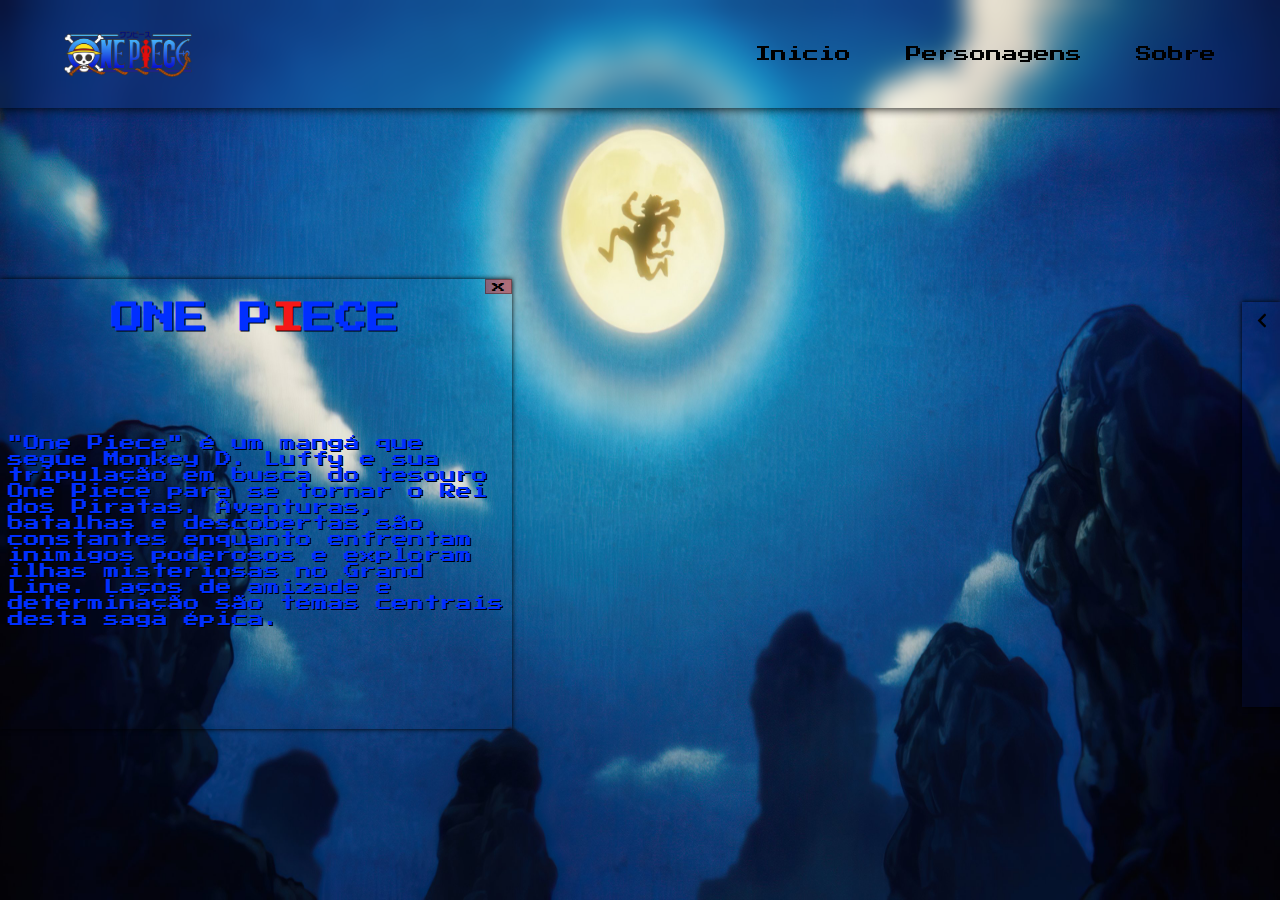
<file: index.html>
<!DOCTYPE html>
<html lang="pt-br">
<head>
    <meta charset="UTF-8">
    <meta name="viewport" content="width=device-width, initial-scale=1.0">
    <link rel="stylesheet" href="./style/reset.css">
    <link rel="stylesheet" href="./style/style.css">
    <link rel="stylesheet" href="./style/header.css">
    <title>One Piece</title>
</head>
<body>
    <header>
        <nav>
            <figure>
                <a href="#">
                    <img src="./imagens/logoOpe.png" alt="logo do one piece ">
                </a>
            </figure>
            <ul>
                <li class="inicio"><a href="./index.html">Inicio</a></li>
                <li class="botãoPersonagem"><a href="./pags/personagens.html">Personagens</a></li>
                <li class="botãoSobre"><a href="./pags/sobre.html">Sobre</a></li>
            </ul>
        </nav>
        
        
    </header>
    <main>
        <section class="info">
            <div class="abrirInformação">
                <button class="fecharInfo">x</button>
            </div>
            <div  class ="informaçãoTexto" id="texto" >
                <h1>ONE P<span>I</span>ECE</h1>
                <p>"One Piece" é um mangá que segue Monkey D. Luffy e sua tripulação em busca do tesouro One Piece para se tornar o Rei dos Piratas. Aventuras, batalhas e descobertas são constantes enquanto enfrentam inimigos poderosos e exploram ilhas misteriosas no Grand Line. Laços de amizade e determinação são temas centrais desta saga épica.</p>
                <div></div>
            </div>
            
            
            
        </section>

        <section class="cards">
            <div class="fechar"><img class="trocaImagem" src="./imagens/abrir.png" alt="seta para abrir/fechar"></div>
                <div class="card"></div>
                <div class="card"></div>
                <div class="card"></div>
                <div class="card"></div>
                <div class="card"></div>
                <div class="card"></div>
                <div class="card"></div>
                <div class="card"></div>
                <div class="card"></div>
                <div class="card"></div>
                <div class="card"></div>
        </section>  
        

        
        
    </main>

    <script src="./script/script.js"></script>

</body>
</html>
</file>
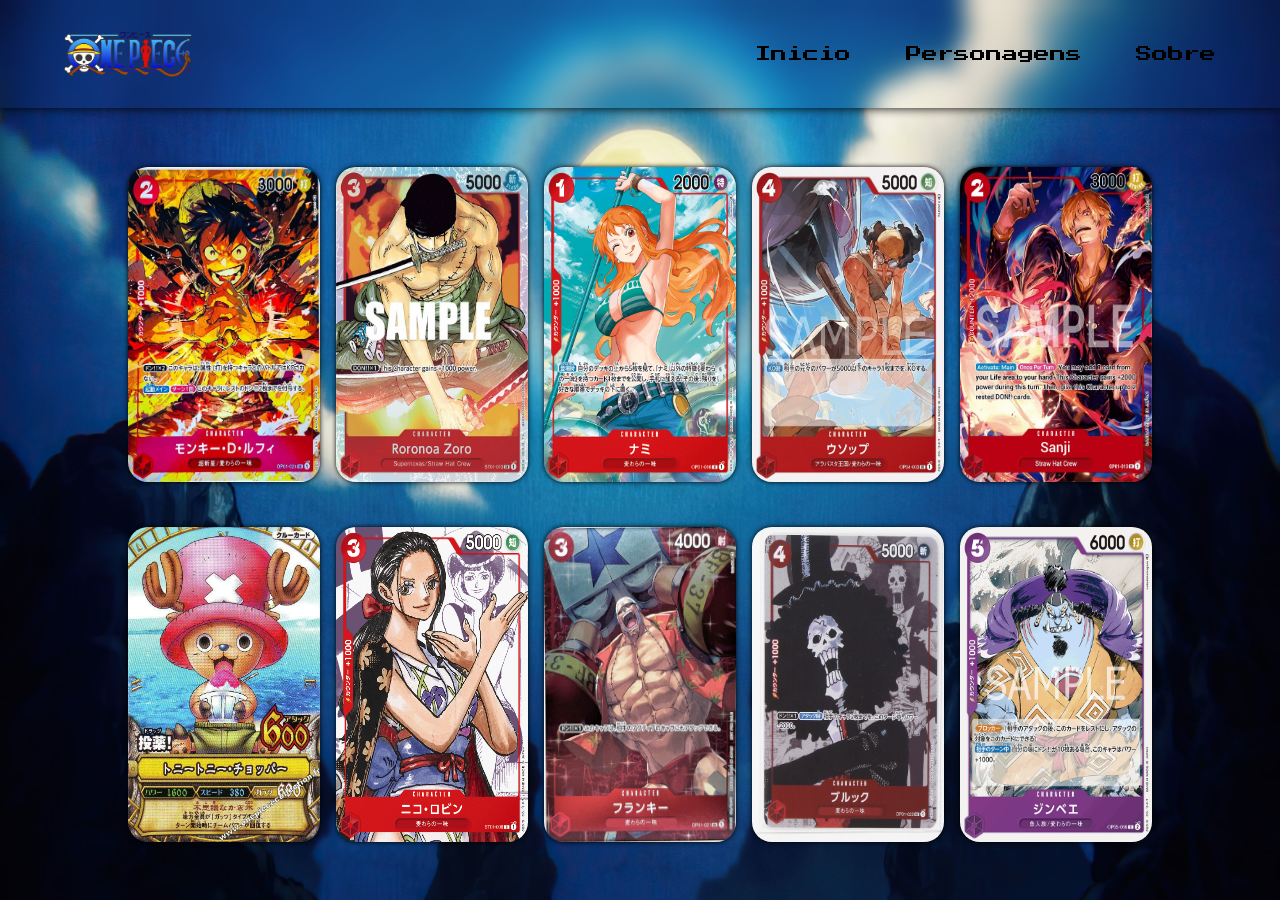
<file: pags/personagens.html>
<!DOCTYPE html>
<html lang="pt-br">
<head>
    <meta charset="UTF-8">
    <meta name="viewport" content="width=device-width, initial-scale=1.0">
    <link rel="stylesheet" href="../style/reset.css">
    <link rel="stylesheet" href="../style/header.css">
    <link rel="stylesheet" href="../style/personagens.css">
    <title>Personagens</title>
</head>
<body>
    <header>
        <nav>
            <figure>
                <a href="#">
                    <img src="../imagens/logoOpe.png" alt="logo do one piece ">
                </a>
            </figure>
            <ul>
                <li class="inicio"><a href="../index.html">Inicio</a></li>
                <li class="botãoPersonagem"><a href="./personagens.html">Personagens</a></li>
                <li class="botãoSobre"><a href="./sobre.html">Sobre</a></li>
            </ul>
        </nav>
        
        
    </header>
    <main>
        <section class="containerPrincipal">
            <div class="localDoPersonagem"></div>
            <div class="localDoPersonagem"></div>
            <div class="localDoPersonagem"></div>
            <div class="localDoPersonagem"></div>
            <div class="localDoPersonagem"></div>
            <div class="localDoPersonagem"></div>
            <div class="localDoPersonagem"></div>
            <div class="localDoPersonagem"></div>
            <div class="localDoPersonagem"></div>
            <div class="localDoPersonagem"></div>
        </section>
        <div class="conteudo">
            <button class="sairDoConteudo">x</button>
            <section class="conteudoDoPersonagem"></section>
        </div>
    </main>
    <script src="../script/personagens.js"></script>
</body>
</html>
</file>
<file: style/style.css>
main{
    display: flex;
    height: 88vh;
    justify-content: space-between;
    align-items: center;
}
section{
    background-color: transparent;
}
.info{
    height: 50vh;
    width: 40%;
    display: flex;
    flex-direction: column;
    justify-content: space-between;
    box-shadow: 0px 0px 5px black;
    transition: all ease 1s;
    position: relative;
}
.informaçãoTexto{
    display: flex;
    flex-direction: column;
    justify-content: space-between;
    height: 95%;
}
.informaçãoTexto h1{
    align-self: center;
    color: rgb(0, 47, 255);
    text-shadow: 1px 1px black;
    
}
.informaçãoTexto span{
    color: rgb(245, 24, 24);
}
.informaçãoTexto p {
    color: rgb(0, 47, 255);
    text-shadow: 1px 1px black;
    padding-left: 8px ;
}
.informaçãoTexto button{
    margin-bottom: 10px;
    min-width: 26.5px;
    align-self: center;
}
.cards{
    display: flex;
    align-items: center;
    position: relative;
    height: 45vh;
    width: 3%;
    overflow: hidden;
    background-color: rgba(10, 50, 226, 0.096);
    gap:20px;
    padding: 10px;
    transition: all  ease .9s;
    cursor: pointer;
    box-shadow: 0px 0px 5px black;
}
.fechar{
    align-self: self-start;
    cursor: pointer;
    width: 30px;
    top: 0;
    left: 0;
}
.fechar img{
    margin-left:2px;
    height: 15px;
}
.card{
    min-width: 172.88px;
    min-height: 251.31px;
    border-radius: 10px;
    /* background: url(../imagens/cards/cardBrook.jpg); */
    background-size: 100% 100%;
    background-position: center;
    background-repeat: no-repeat;
    transition: all ease .5s;
}

.card:hover{
    scale: 1.1;
    transform: translateY(10px);
    
}


.Luffy{
    background: url(../imagens/cards/cardLuffy.jpg);
    background-size: 100% 100%;
    background-position: center;
    background-repeat: no-repeat;
}
.Zoro{
    background: url(../imagens/cards/cardZoro.jpg);
    background-size: 100% 100%;
    background-position: center;
    background-repeat: no-repeat;
}
.Nami{
    background: url(../imagens/cards/cardNami.jpg);
    background-size: 100% 100%;
    background-position: center;
    background-repeat: no-repeat;
}
.Usopp{
    background: url(../imagens/cards/cardUsopp.jpg);
    background-size: 100% 100%;
    background-position: center;
    background-repeat: no-repeat;
}
.Sanji{
    background: url(../imagens/cards/cardSanji.jpg);
    background-size: 100% 100%;
    background-position: center;
    background-repeat: no-repeat;
}
.Chopper{
    background: url(../imagens/cards/cardChopper.jpg);
    background-size: 100% 100%;
    background-position: center;
    background-repeat: no-repeat;
}
.Robin{
    background: url(../imagens/cards/cardRobin.jpg);
    background-size: 100% 100%;
    background-position: center;
    background-repeat: no-repeat;
}
.Franky{
    background: url(../imagens/cards/cardFranky.jpg);
    background-size: 100% 100%;
    background-position: center;
    background-repeat: no-repeat;
}
.Brook{
    background: url(../imagens/cards/cardBrook.jpg);
    background-size: 100% 100%;
    background-position: center;
    background-repeat: no-repeat;
}
.Jinbei{
    background: url(../imagens/cards/cardJinbei.jpg);
    background-size: 100% 100%;
    background-position: center;
    background-repeat: no-repeat;
}
.card-move-left {
    animation: moveLeft 0.7s ease-in-out forwards;
  }
  
  @keyframes moveLeft {
    0% {
      transform: translateX(0);
      opacity: 1;
    }
    
    100% {
      transform: translateX(-100%);
      opacity: 0;
    }
  }
  
  .LuffyFundo{
    background: url(../imagens/Luffy.png);
    background-size: 100% 100%;
    background-position: center;
    background-repeat: no-repeat;
}
.ZoroFundo{
    background: url(../imagens/Zoro.png);
    background-size: 100% 100%;
    background-position: center;
    background-repeat: no-repeat;
}
.NamiFundo{
    background: url(../imagens/Nami.png);
    background-size: 100% 100%;
    background-position: center;
    background-repeat: no-repeat;
}
.UsoppFundo{
    background: url(../imagens/Usopp.png);
    background-size: 100% 100%;
    background-position: center;
    background-repeat: no-repeat;
}
.SanjiFundo{
    background: url(../imagens/Sanji.png);
    background-size: 100% 100%;
    background-position: center;
    background-repeat: no-repeat;
}
.ChopperFundo{
    background: url(../imagens/Chopper.png);
    background-size: 100% 100%;
    background-position: center;
    background-repeat: no-repeat;
}
.RobinFundo{
    background: url(../imagens/Robin.png);
    background-size: 100% 100%;
    background-position: center;
    background-repeat: no-repeat;
}
.FrankyFundo{
    background: url(../imagens/Franky.png);
    background-size: 100% 100%;
    background-position: center;
    background-repeat: no-repeat;
}
.BrookFundo{
    background: url(../imagens/Brook.png);
    background-size: 100% 100%;
    background-position: center;
    background-repeat: no-repeat;
}
.JinbeiFundo{
    background: url(../imagens/Jinbei.jpg);
    background-size: 100% 100%;
    background-position: center;
    background-repeat: no-repeat;
}
.personagens{
    display: none;
    position: absolute;
    left: 0;
    top: 0;
    width: 100%;
    height: 100vh;

}
.sobre{
    display: none;
    position: absolute;
    left: 0;
    top: 0;
    width: 100%;
    height: 100vh;
}
.personagens{
    background-color: rgba(0, 255, 255, 0.37);
    
}
.abrirInformação{
   display: flex;
   justify-content: end;
}
.abrirInformação button{
    width: 27px;
    color: black;
    cursor: pointer;
    background-color: rgba(255, 0, 0, 0.397);
    border: solid 1px rgba(0, 0, 0, 0.336);
}
.personagens{
    color: rgba(0, 128, 0, 0.308);
}
.perguntaVideo{
    position: absolute;
    background-color: rgba(0, 0, 0, 0.76);
    width: 100%;
    top: 0;
    left: 0;
    height: 100%;
    border: solid 1px;
    display: flex;
    flex-direction: column;
    align-items: center;
}
.perguntaVideo div{
    display: flex;
    justify-content: space-between;
    width: 100%;
}
.perguntaVideo div{
    color: red;
}
.perguntaVideo .fecharVideo{
    background-color: red;
    cursor: pointer;
    border-radius: 50%;
    border: solid 1px black;
    align-self: flex-end;
    padding: 1px;
    
}
.tabuleiroDoVideo{
    display: flex;
    height: 100vh;
    flex-direction: column;
    align-items: center;
    justify-content: center;
}
.tabuleiroDoVideo .botões{
    width: 50%;
    height: 20%;
    display: flex;
    align-items: center;
    justify-content: space-between;
}
.botões button{
    transition: all ease 1s;
    width: 50px;
    padding: 1px;
    border: solid 1px black;
    height: 25px;
    cursor: pointer;
}
.botões button:nth-child(1){
    background-color: rgb(0, 128, 0);
}
.botões button:nth-child(2){
    background-color: red;
}
.botões button:nth-child(1):hover{
    scale: 1.1;
    filter: drop-shadow(0 0 5px rgba(0, 128, 0, 0.63));
}
.botões button:nth-child(2):hover{
    scale: 1.1;
    filter: drop-shadow(0 0 5px rgba(255, 0, 0, 0.637));
}
</file>
<file: style/header.css>
header{
    display: flex;
    align-items: center;
    justify-content: center;
    width: 100%;
    height: 12vh;
    backdrop-filter: blur(10px);
    box-shadow: 0px 0px 10px black;
}
header figure img{
    width: 10vw;
}
header nav{
    width: 90%;
    display: flex;
    justify-content: space-between;
    align-items: center;
}
header ul{
    display: flex;
    justify-content: space-between;
    width: 40%;
    
}
header a{
    color: black;
}
</file>
<file: style/personagens.css>
main{
    display: flex;
    width: 100%;
    height: 88vh;
    justify-content: center;
    align-items: center;
}
.containerPrincipal{
    width: 80vw;
    height: 80vh;
    
    display: flex;
    flex-wrap: wrap;
    justify-content: space-between;
    align-items: center;
}
.localDoPersonagem{
    width: 15vw;
    height: 35vh;
    transition: all ease 1s;
    box-shadow:  0 0 5px black;
}
.localDoPersonagem:hover{
    scale:  1.1;
    box-shadow:  0 5px 10px rgb(5, 170, 236);
}
.conteudo{
    transition: all ease 1s;
    position: absolute;
    width: 100%;
    height: 100vh;
    background-color: rgba(80, 80, 80, 0.534);
    top: 0;
    left: 0;
    display: none;
    justify-content: center;
    align-items: center;
    flex-direction: column;
   
    
}
.conteudo .sairDoConteudo {
    align-self: flex-end;
    position: absolute;
    top: 0;
    
}
.segundaMain{
    padding: 8px;
    height: 100vh;
    display: flex;
    flex-direction: column;
    justify-content: space-around;
    align-items: center;
    color: rgb(0, 0, 0);
    text-shadow: 1px 1px rgba(7, 140, 218, 0.37);
}
.segundaMain figure{
    height: 50vh;
}
.segundaMain p{
    width: 50%;
}
</file>
